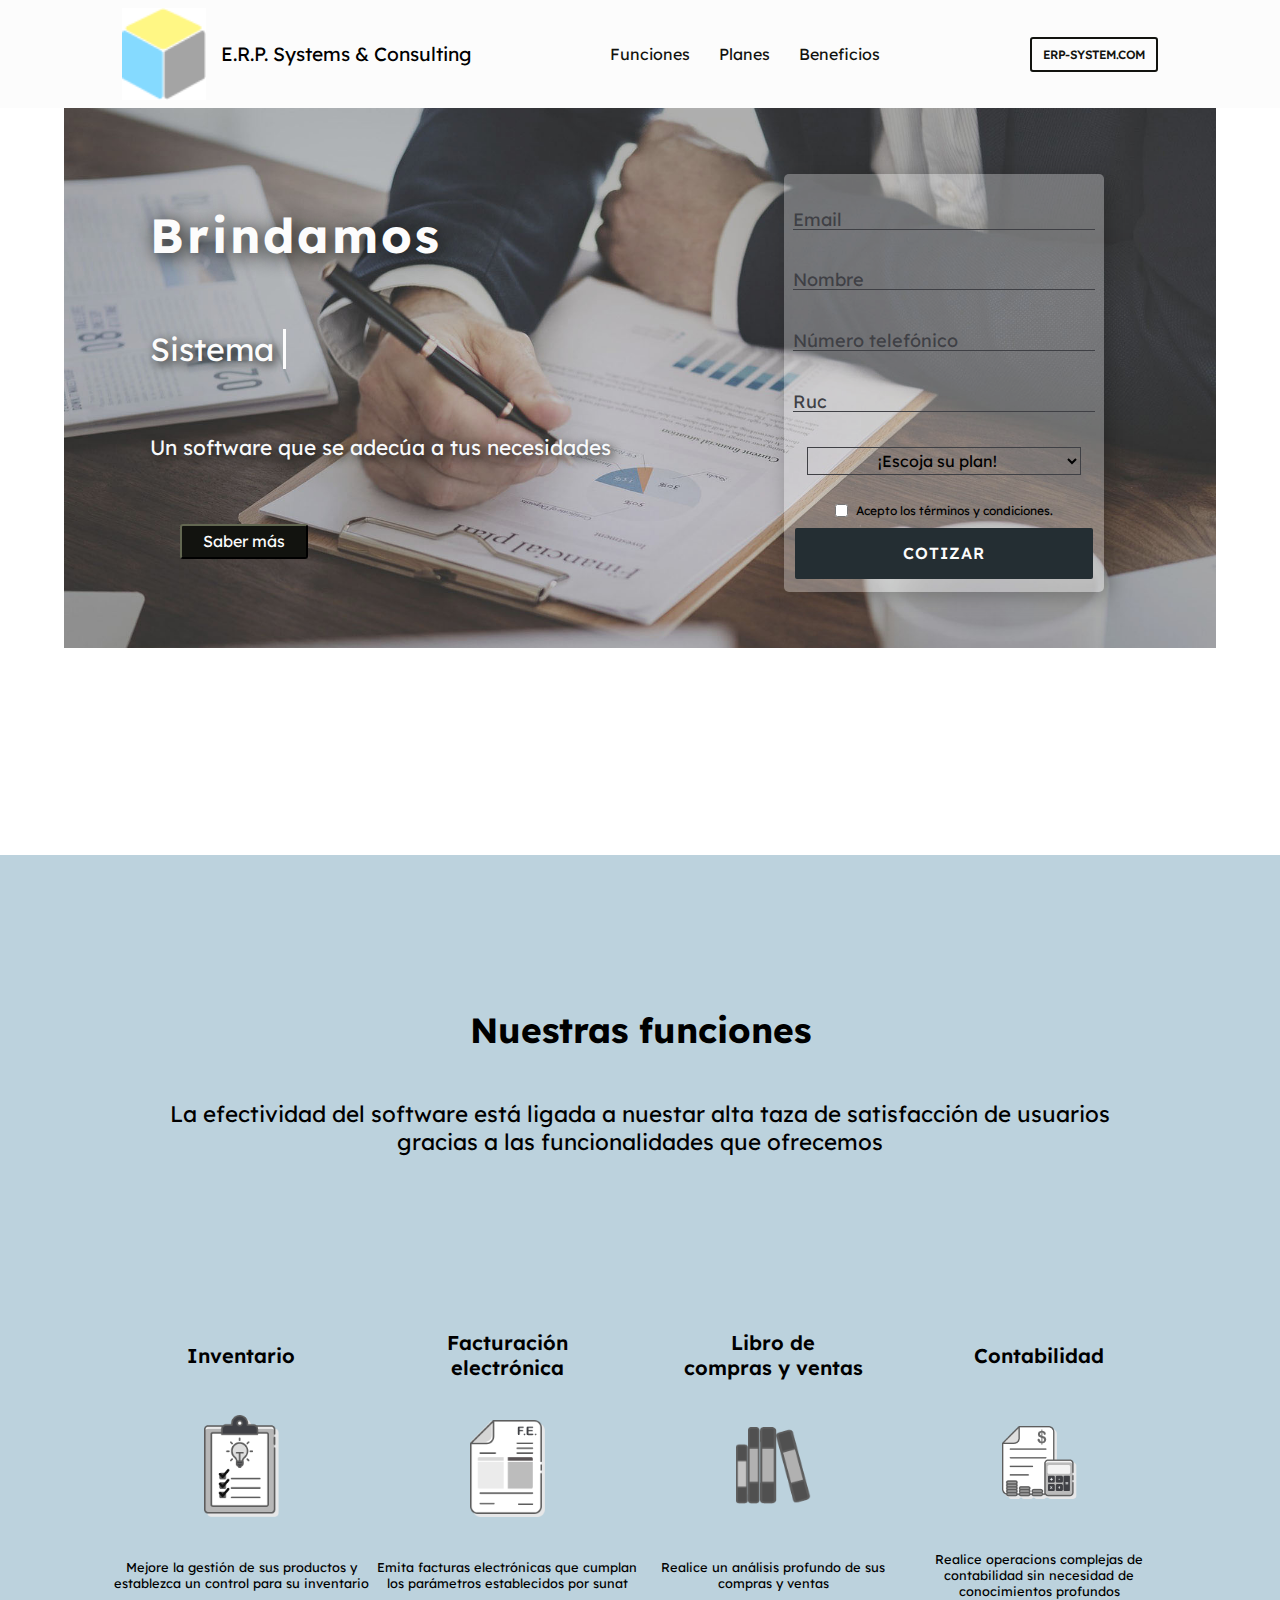
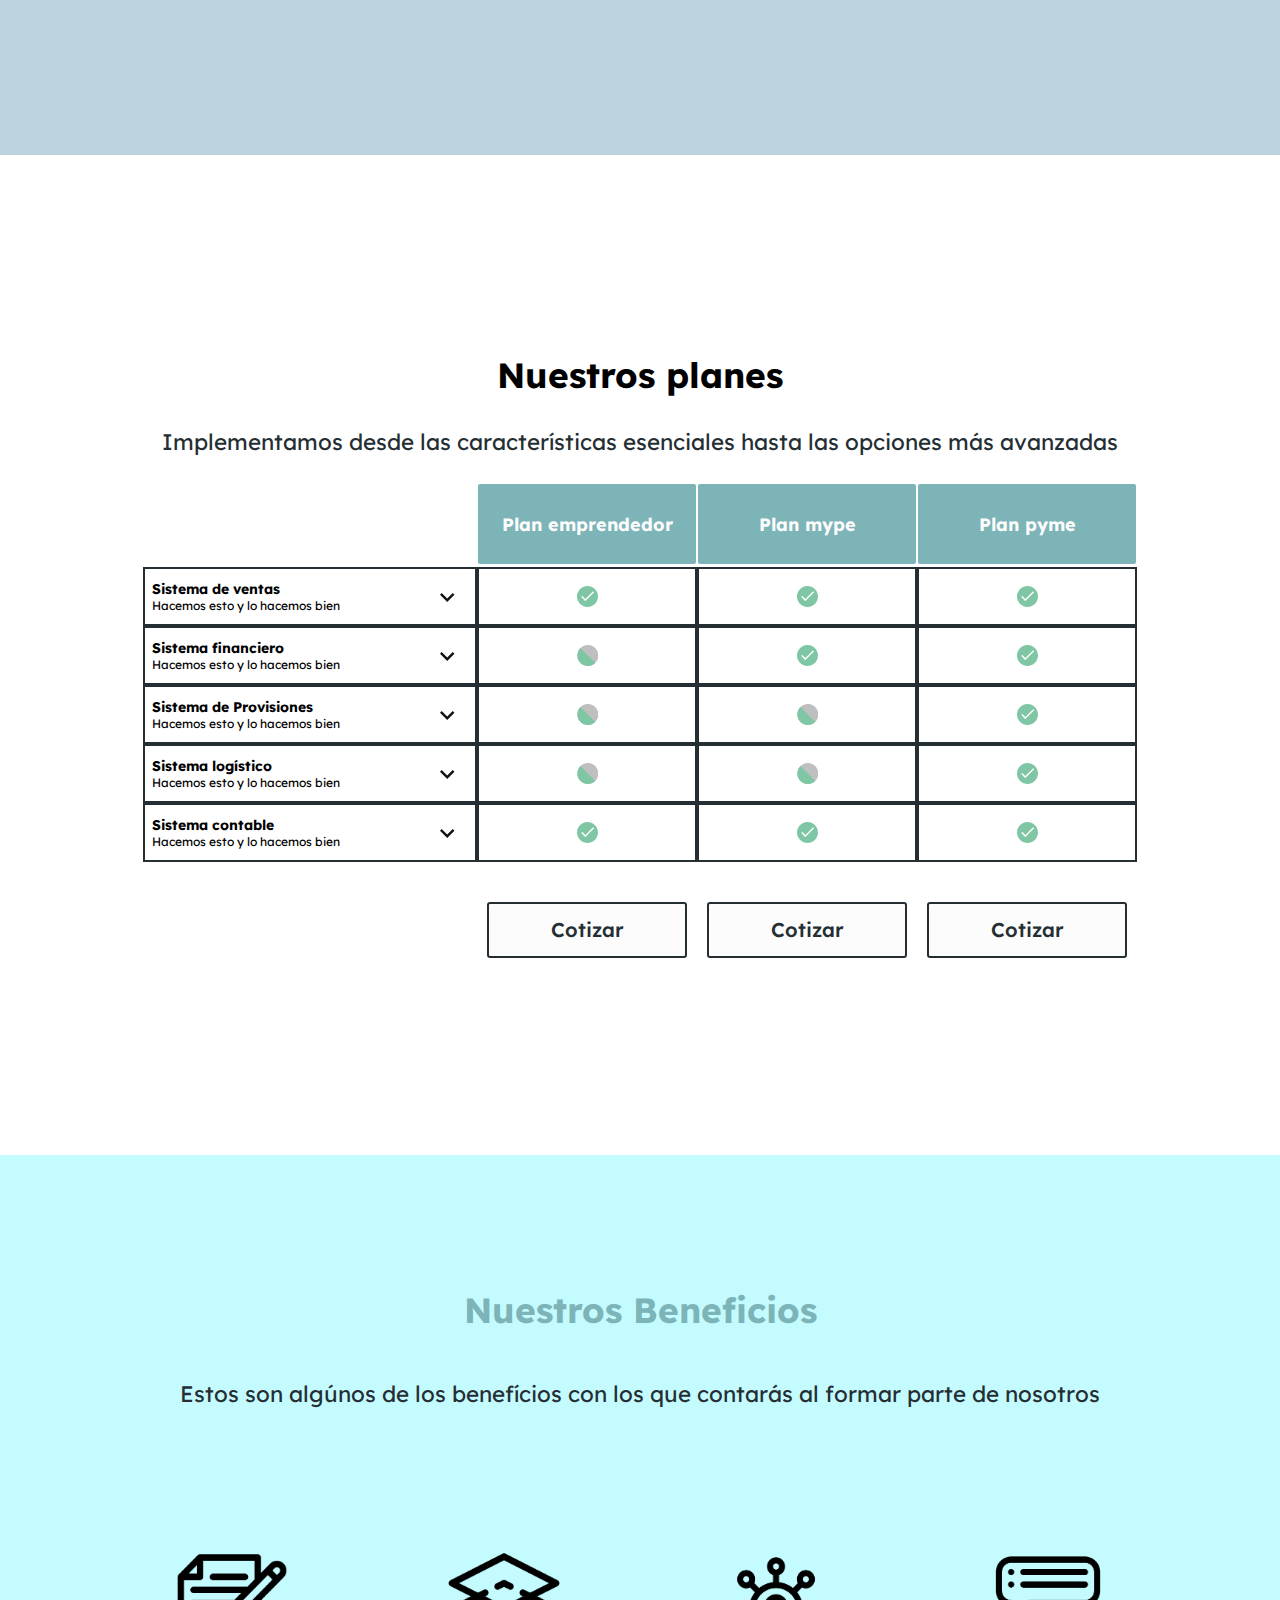
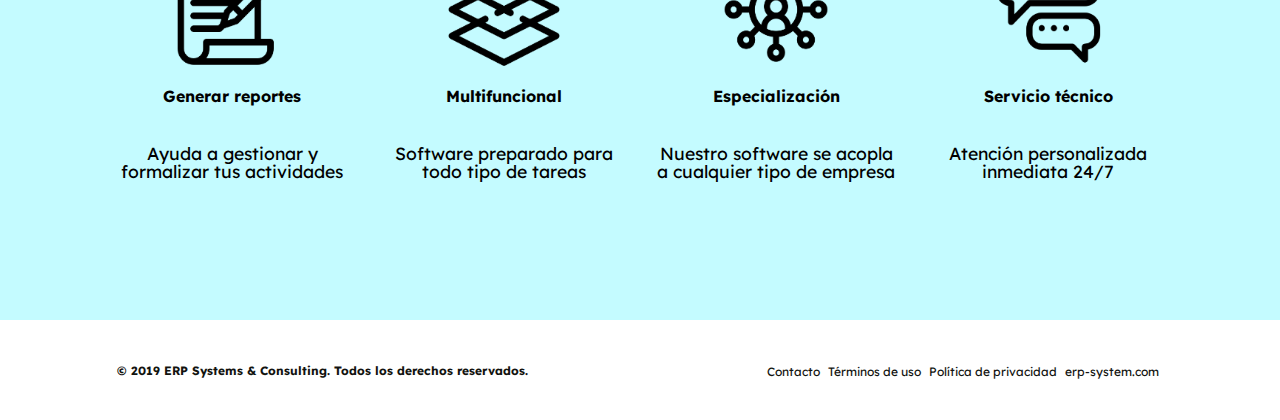
<file: index.html>
<!DOCTYPE html>
<html lang="en">

<head>
  <meta charset="UTF-8">
  <meta name="viewport" content="width=device-width, initial-scale=1.0">
  <meta http-equiv="X-UA-Compatible" content="ie=edge">
  <link rel="stylesheet" href="Css/style.css">
  <link rel="shortcut icon" href="./Images/faviconColor.png" type="image/x-icon">
  <link href="https://fonts.googleapis.com/css?family=Lexend+Deca&display=swap" rel="stylesheet">
  <title>ERP Systems & Consulting</title>
</head>

<body>
  <div class="container" id="container">
    <header class="header" id="header">
      <nav class="navContainer" id="navContainer">
        <div class="logo">
          <figure class="logoImageContainer">
            <img src="./Images/faviconColor.png" alt="Logo ERP Systems & Consulting" id="logoImage">
            <span>E.R.P. Systems & Consulting</span>
          </figure>
        </div>
        <div class="menuContainer">
          <ul class="menu">
            <li><a href="#function">Funciones</a></li>
            <li><a href="#plans">Planes</a></li>
            <li><a href="#benefits">Beneficios</a></li>
          </ul>
        </div>
        <div class="buttons">
          <!-- <button class="contact size colorBlack">
            <a class="linkFormat" href="">Contacto</a>
          </button> -->
          <button class="extern-link size colorWhite" id="removeButton">
            <a class="linkFormat" href="http://erp-solutionsperu.com">erp-system.com</a>
          </button>
        </div>
      </nav>
    </header>
    <div class="upModal" id="upModal">
      <div class="box">
        <a href="#container">
          <figure>
            <img src="./Images/dropDown.png" alt="">
          </figure>
        </a>
      </div>
    </div>
    <div id="anotherModal" class="anotherModal" style="display: none">
      <button>Cotiza</button>
    </div>
    <div class="anotherForm" id="anotherForm" style="display: none">
      <form action="send.php" method="POST" onsubmit="return validar()">
        <div class="formContainer">
          <input type="email" placeholder="Email" name="email" id="">
          <input type="text" placeholder="Nombre" name="nombre" id="">
          <input type="number" placeholder="N&uacute;mero telef&oacute;nico" name="numero" id="">
          <input type="number" placeholder="Ruc" name="ruc" id="">
          <select name="plan" id="plan">
            <option value="none" selected>¡Escoja su plan!</option>
            <option value="emprendedor">Plan emprendedor</option>
            <option value="mype">Plan mype</option>
            <option value="pyme">Plan pyme</option>
          </select>
        </div>
        <div class="checkbox">
          <input type="checkbox" name="" id="" required>Acepto los t&eacute;rminos y condiciones.
        </div>
        <button class="formButton size" type="submit" id="send">
          <a class="linkFormat" href="">Cotizar</a>
        </button>
      </form>
    </div>

    <!-- <div class="social" id="social">
      <div class="socialContainer">
        <figure class="socialImageContainer"><img src="" alt="" class="socialImage"></figure>
        <figure class="socialImageContainer"><img src="" alt="" class="socialImage"></figure>
        <figure class="socialImageContainer"><img src="" alt="" class="socialImage"></figure>
        <figure class="socialImageContainer"><img src="" alt="" class="socialImage"></figure>
      </div>
    </div> -->
    <section class="hero" id="hero">
      <div class="heroCover">
        <figure class="heroImageContainer">
          <img class="heroImage" src="./Images/heroFilter.jpg" alt="Imagen de fondo">
        </figure>
        <div class="heroContainer">
          <div class="heroDetails">
            <h1>Brindamos</h1>
            <div class="txt-type" data-wait="3000"
              data-words='["Sistema de facturaci&oacute;n electr&oacute;nica", "Sistema contable incorporado", "Balance de caja", "An&aacute;lisis financiero instantaneo", "Servicio t&eacute;cnico 24/7"]'>
            </div>
            <p>Un software que se adec&uacute;a a tus necesidades</p>
            <div class="heroButtonContainer">
              <button class="heroButton size colorBlack">
                <a class="linkFormat" href="#plans">Saber m&aacute;s</a>
              </button>
            </div>
          </div>
          <div class="form">
            <div class="background"></div>
            <form action="send.php" method="POST" onsubmit="return validar()">
              <div class="formContainer">
                <input type="email" placeholder="Email" name="email" id="">
                <input type="text" placeholder="Nombre" name="nombre" id="">
                <input type="number" placeholder="N&uacute;mero telef&oacute;nico" name="numero" id="">
                <input type="number" placeholder="Ruc" name="ruc" id="">
                <select name="plan" id="plan">
                  <option value="none" selected>¡Escoja su plan!</option>
                  <option value="emprendedor">Plan emprendedor</option>
                  <option value="mype">Plan mype</option>
                  <option value="pyme">Plan pyme</option>
                </select>
              </div>
              <div class="checkbox">
                <input type="checkbox" name="" id="" required>Acepto los t&eacute;rminos y condiciones.
              </div>
              <button class="formButton size" type="submit" id="send">
                <a class="linkFormat" href="">Cotizar</a>
              </button>
            </form>
          </div>
        </div>
      </div>
    </section>
    <section class="function" id="function">
      <div class="functionDescription">
        <h2>Nuestras funciones</h2>
        <p>La efectividad del software est&aacute; ligada a nuestar alta taza de satisfacci&oacute;n de usuarios gracias
          a
          las funcionalidades que ofrecemos</p>
      </div>
      <div class="functionContainer">
        <div class="functionItem">
          <h4>Inventario</h4>
          <figure class="itemImageContainer">
            <img class="imgInventario" src="./Images/inventario.png" alt="Imagen inventario">
          </figure>
          <p>Mejore la gesti&oacute;n de sus productos y establezca un control para su inventario</p>
          <!-- <button class="size colorBlack">
          <a class="linkFormat" href="#plans">Saber m&aacute;s</a>
        </button> -->
        </div>
        <!-- <div class="functionItem">
        <h4>Log&iacute;stica</h4>
        <figure class="itemImageContainer">
          <img class="imgLogistica" src="./Images/logistica.png" alt="Imagen log&iacute;stica">
        </figure>
        <p>Gestione sus proveedores, ordenes de compra o cotizaciones con nuestro sistema de log&iacute;stica</p>
        <button class="size colorWhite">
          <a class="linkFormat" href="">Saber m&aacute;s</a>
        </button>
      </div> -->
        <div class="functionItem">
          <h4>Facturaci&oacute;n<br>electr&oacute;nica</h4>
          <figure class="itemImageContainer">
            <img class="imgFactura" src="./Images/facturacion.png" alt="Imagen facturaci&oacute;n">
          </figure>
          <p>Emita facturas electr&oacute;nicas que cumplan los par&aacute;metros establecidos por sunat</p>
          <!-- <button class="size colorBlack">
          <a class="linkFormat" href="#plans">Saber m&aacute;s</a>
        </button> -->
        </div>
        <!-- <div class="functionItem">
        <h4>Cuadro comparativo</h4>
        <figure class="itemImageContainer">
          <img class="imgCuadro" src="./Images/cuadroComparativo.png" alt="Imagen cuadro comparativo">
        </figure>
        <p>Aseg&uacute;rese de elegir la mejor oferta comparando presupuestos</p>
        <button class="size colorWhite">
          <a class="linkFormat" href="">Saber m&aacute;s</a>
        </button>
      </div> -->
        <div class="functionItem">
          <h4>Libro de<br>compras y ventas</h4>
          <figure class="itemImageContainer">
            <img class="imgLibro" src="./Images/pngLibros.png" alt="Imagen de libros">
          </figure>
          <p>Realice un an&aacute;lisis profundo de sus compras y ventas</p>
          <!-- <button class="size colorBlack">
          <a class="linkFormat" href="#conToggle">Saber m&aacute;s</a>
        </button> -->
        </div>
        <div class="functionItem">
          <h4>Contabilidad</h4>
          <figure class="itemImageContainer">
            <img class="imgConta" src="./Images/contabilidad.png" alt="Imagen contabilidad">
          </figure>
          <p>Realice operacions complejas de contabilidad sin necesidad de conocimientos profundos</p>
          <!-- <button class="size colorBlack">
          <a class="linkFormat" href="#conToggle">Saber m&aacute;s</a>
        </button> -->
        </div>
      </div>
    </section>
    <section class="plans" id="plans">
      <div class="plansContainer">
        <div class="plansDescription">
          <h2>Nuestros planes</h2>
          <div class="plansDetails">
            <p>Implementamos desde las caracter&iacute;sticas esenciales hasta las opciones m&aacute;s avanzadas</p>
            <!-- <div class="leyend">
            <div class="options option1">
              <div class="icon">
                <img src="./Images/maso.png" alt="Leyenda">
              </div>
              <p>Algunas opciones no disponibles en el plan</p>
            </div>
            <div class="options option2">
              <div class="icon">
                <img src="./Images/todoBeun.png" alt="Leyenda">
              </div>
              <p>M&oacute;dulo completo implementado</p>
            </div>
            <div class="options option3">
              <div class="icon">
                <img src="./Images/manan.png" alt="Leyenda">
              </div>
              <p>M&oacute;dulo no implementado en el plan</p>
            </div>
          </div> -->
          </div>
        </div>
        <div class="plansChart">
          <div class="chartSection"></div>
          <div class="chartSection planEmprendedor">
            <div class="content">
              <h3 class="normalLetter">Plan emprendedor</h3>
            </div>
          </div>
          <div class="chartSection planMype">
            <div class="content">
              <h3 class="normalLetter">Plan mype</h3>
            </div>
          </div>
          <div class="chartSection planPyme">
            <div class="content">
              <h3 class="normalLetter">Plan pyme</h3>
            </div>
          </div>
          <div class="chartSection pushedSection">
            <button id="venButton" class="on">
              <div class="sectionDetails">
                <h3 class="middLetter">Sistema de ventas</h3>
                <p class="smallLetter">Hacemos esto y lo hacemos bien</p>
              </div>
              <figure class="dropDownContainer">
                <img class="dropDown" src="./Images/dropDown.png" alt="Menu desplegable">
              </figure>
            </button>
            <div id="venDisplay" class="venDisplay hidden">
              <div class="sistemaVenta whiteBg option">Cotizaciones</div>
              <div class="littleIcon whiteBg">
                <img class="planIcon" src="./Images/todoBeun.png" alt="Icono">
              </div>
              <div class="littleIcon whiteBg">
                <img class="planIcon" src="./Images/todoBeun.png" alt="Icono">
              </div>
              <div class="littleIcon whiteBg">
                <img class="planIcon" src="./Images/todoBeun.png" alt="Icono">
              </div>
              <div class="sistemaVenta whiteBg option">Pedidos</div>
              <div class="littleIcon whiteBg">
                <img class="planIcon" src="./Images/todoBeun.png" alt="Icono">
              </div>
              <div class="littleIcon whiteBg">
                <img class="planIcon" src="./Images/todoBeun.png" alt="Icono">
              </div>
              <div class="littleIcon whiteBg">
                <img class="planIcon" src="./Images/todoBeun.png" alt="Icono">
              </div>
              <div class="sistemaVenta whiteBg option">Facturaci&oacute;n electr&oacute;nica</div>
              <div class="littleIcon whiteBg">
                <img class="planIcon" src="./Images/todoBeun.png" alt="Icono">
              </div>
              <div class="littleIcon whiteBg">
                <img class="planIcon" src="./Images/todoBeun.png" alt="Icono">
              </div>
              <div class="littleIcon whiteBg">
                <img class="planIcon" src="./Images/todoBeun.png" alt="Icono">
              </div>
            </div>
          </div>
          <div class="chartSection check">
            <img class="planIcon" src="./Images/todoBeun.png" alt="Icono">
          </div>
          <div class="chartSection check">
            <img class="planIcon" src="./Images/todoBeun.png" alt="Icono">
          </div>
          <div class="chartSection check">
            <img class="planIcon" src="./Images/todoBeun.png" alt="Icono">
          </div>
          <div class="chartSection pushedSection" id="finToggle">
            <button id="finButton" class="on">
              <div class="sectionDetails">
                <h3 class="middLetter">Sistema financiero</h3>
                <p class="smallLetter">Hacemos esto y lo hacemos bien</p>
              </div>
              <figure class="dropDownContainer">
                <img class="dropDown" src="./Images/dropDown.png" alt="Menu desplegable">
              </figure>
            </button>
            <div id="finDisplay" class="finDisplay hidden">
              <div class="sistemaFinanciero whiteBg option">Caja y bancos</div>
              <div class="littleIcon whiteBg">
                <img src="./Images/todoBeun.png" alt="" class="planIco">
              </div>
              <div class="littleIcon whiteBg">
                <img src="./Images/todoBeun.png" alt="" class="planIco">
              </div>
              <div class="littleIcon whiteBg">
                <img src="./Images/todoBeun.png" alt="" class="planIco">
              </div>
              <div class="sistemaFinanciero whiteBg option">Cheque voucher's</div>
              <div class="littleIcon whiteBg">
                <img src="./Images/todoBeun.png" alt="" class="planIco">
              </div>
              <div class="littleIcon whiteBg">
                <img src="./Images/todoBeun.png" alt="" class="planIco">
              </div>
              <div class="littleIcon whiteBg">
                <img src="./Images/todoBeun.png" alt="" class="planIco">
              </div>
              <div class="sistemaFinanciero whiteBg option">Fondos fijos (rendiciones)</div>
              <div class="littleIcon whiteBg">
                <img src="./Images/manan.png" alt="" class="planIco">
              </div>
              <div class="littleIcon whiteBg">
                <img src="./Images/manan.png" alt="" class="planIco">
              </div>
              <div class="littleIcon whiteBg">
                <img src="./Images/todoBeun.png" alt="" class="planIco">
              </div>
            </div>
          </div>
          <div class="chartSection check" id="finToggle">
            <img class="planIcon" src="./Images/maso.png" alt="Icono">
          </div>
          <div class="chartSection check" id="finToggle">
            <img class="planIcon" src="./Images/todoBeun.png" alt="Icono">
          </div>
          <div class="chartSection check" id="finToggle">
            <img class="planIcon" src="./Images/todoBeun.png" alt="Icono">
          </div>
          <div class="chartSection pushedSection" id="proToggle">
            <button id="proButton" class="on">
              <div class="sectionDetails">
                <h3 class="middLetter">Sistema de Provisiones</h3>
                <p class="smallLetter">Hacemos esto y lo hacemos bien</p>
              </div>
              <figure class="dropDownContainer">
                <img class="dropDown" src="./Images/dropDown.png" alt="Menu desplegable">
              </figure>
            </button>
            <div id="proDisplay" class="proDisplay hidden">
              <div class="sistemaProvision whiteBg option">Cuentas por pagar</div>
              <div class="littleIcon whiteBg"><img src="./Images/todoBeun.png" alt="" class="planIcon"></div>
              <div class="littleIcon whiteBg"><img src="./Images/todoBeun.png" alt="" class="planIcon"></div>
              <div class="littleIcon whiteBg"><img src="./Images/todoBeun.png" alt="" class="planIcon"></div>
              <div class="sistemaProvision whiteBg option">Cuentas por cobrar</div>
              <div class="littleIcon whiteBg"><img src="./Images/todoBeun.png" alt="" class="planIcon"></div>
              <div class="littleIcon whiteBg"><img src="./Images/todoBeun.png" alt="" class="planIcon"></div>
              <div class="littleIcon whiteBg"><img src="./Images/todoBeun.png" alt="" class="planIcon"></div>
              <div class="sistemaProvision whiteBg option">Gesti&oacute;n de letras</div>
              <div class="littleIcon whiteBg"><img src="./Images/manan.png" alt="" class="planIcon"></div>
              <div class="littleIcon whiteBg"><img src="./Images/manan.png" alt="" class="planIcon"></div>
              <div class="littleIcon whiteBg"><img src="./Images/todoBeun.png" alt="" class="planIcon"></div>
            </div>
          </div>
          <div class="chartSection check">
            <img class="planIcon" id="proToggle" src="./Images/maso.png" alt="Icono">
          </div>
          <div class="chartSection check">
            <img class="planIcon" id="proToggle" src="./Images/maso.png" alt="Icono">
          </div>
          <div class="chartSection check">
            <img class="planIcon" id="proToggle" src="./Images/todoBeun.png" alt="Icono">
          </div>
          <div class="chartSection pushedSection" id="logToggle">
            <button id="logButton" class="on">
              <div class="sectionDetails">
                <h3 class="middLetter">Sistema log&iacute;stico</h3>
                <p class="smallLetter">Hacemos esto y lo hacemos bien</p>
              </div>
              <figure class="dropDownContainer">
                <img class="dropDown" src="./Images/dropDown.png" alt="Menu desplegable">
              </figure>
            </button>
            <!-- FIX THIS -->
            <div id="logDisplay" class="logDisplay hidden">
              <div class="sistemaLogistico whiteBg option">Requerimiento</div>
              <div class="littleIcon whiteBg"><img src="./Images/todoBeun.png" alt="" class="planIcon"></div>
              <div class="littleIcon whiteBg"><img src="./Images/todoBeun.png" alt="" class="planIcon"></div>
              <div class="littleIcon whiteBg"><img src="./Images/todoBeun.png" alt="" class="planIcon"></div>
              <div class="sistemaLogistico whiteBg option">Cuadro comparativo</div>
              <div class="littleIcon whiteBg"><img src="./Images/todoBeun.png" alt="" class="planIcon"></div>
              <div class="littleIcon whiteBg"><img src="./Images/todoBeun.png" alt="" class="planIcon"></div>
              <div class="littleIcon whiteBg"><img src="./Images/todoBeun.png" alt="" class="planIcon"></div>
              <div class="sistemaLogistico whiteBg option">Log&iacute;stica</div>
              <div class="littleIcon whiteBg"><img src="./Images/manan.png" alt="" class="planIcon"></div>
              <div class="littleIcon whiteBg"><img src="./Images/manan.png" alt="" class="planIcon"></div>
              <div class="littleIcon whiteBg"><img src="./Images/todoBeun.png" alt="" class="planIcon"></div>
              <div class="sistemaLogistico whiteBg option">Importaciones</div>
              <div class="littleIcon whiteBg"><img src="./Images/manan.png" alt="" class="planIcon"></div>
              <div class="littleIcon whiteBg"><img src="./Images/manan.png" alt="" class="planIcon"></div>
              <div class="littleIcon whiteBg"><img src="./Images/todoBeun.png" alt="" class="planIcon"></div>
            </div>
          </div>
          <div class="chartSection check">
            <img class="planIcon" id="logToggle" src="./Images/maso.png" alt="Icono">
          </div>
          <div class="chartSection check">
            <img class="planIcon" id="logToggle" src="./Images/maso.png" alt="Icono">
          </div>
          <div class="chartSection check">
            <img class="planIcon" id="logToggle" src="./Images/todoBeun.png" alt="Icono">
          </div>
          <div class="chartSection pushedSection" id="conToggle">
            <button id="conButton" class="on">
              <div class="sectionDetails">
                <h3 class="middLetter">Sistema contable</h3>
                <p class="smallLetter">Hacemos esto y lo hacemos bien</p>
              </div>
              <figure class="dropDownContainer">
                <img class="dropDown" src="./Images/dropDown.png" alt="Menu desplegable">
              </figure>
            </button>
            <div id="conDisplay" class="conDisplay hidden">
              <div class="sistemaContable whiteBg option">Contabilidad</div>
              <div class="littleIcon whiteBg"><img src="./Images/todoBeun.png" alt="" class="planIcon"></div>
              <div class="littleIcon whiteBg"><img src="./Images/todoBeun.png" alt="" class="planIcon"></div>
              <div class="littleIcon whiteBg"><img src="./Images/todoBeun.png" alt="" class="planIcon"></div>
              <div class="sistemaContable whiteBg option">Estado financiero</div>
              <div class="littleIcon whiteBg"><img src="./Images/todoBeun.png" alt="" class="planIcon"></div>
              <div class="littleIcon whiteBg"><img src="./Images/todoBeun.png" alt="" class="planIcon"></div>
              <div class="littleIcon whiteBg"><img src="./Images/todoBeun.png" alt="" class="planIcon"></div>
            </div>
            <!-- I dont know what is this -->
            <!-- <div id="variableDisplay" class="variableDisplay hidden">
          </div> -->
          </div>
          <div class="chartSection check">
            <img class="planIcon" id="conToggle" src="./Images/todoBeun.png" alt="Icono">
          </div>
          <div class="chartSection check">
            <img class="planIcon" id="conToggle" src="./Images/todoBeun.png" alt="Icono">
          </div>
          <div class="chartSection check">
            <img class="planIcon" id="conToggle" src="./Images/todoBeun.png" alt="Icono">
          </div>
          <div class="chartSection"></div>
          <div class="chartButton">
            <button class="wrande colorBlue butDown" id="empButton">
              <a class="linkFormat" href="#header">Cotizar</a>
            </button>
          </div>
          <div class="chartButton">
            <button class="wrande colorBlue butDown" id="mypButton">
              <a class="linkFormat" href="#header">Cotizar</a>
            </button>
          </div>
          <div class="chartButton">
            <button class="wrande colorBlue butDown" id="pymButton">
              <a class="linkFormat" href="#header">Cotizar</a>
            </button>
          </div>
        </div>
      </div>
    </section>
    <section class="benefits" id="benefits">
      <div class="benefitsTitle functionDescription">
        <h2>Nuestros Beneficios</h2>
        <p>Estos son alg&uacute;nos de los benef&iacute;cios con los que contar&aacute;s al formar parte de
          nosotros</p>
      </div>
      <div class="benefitsContainer">
        <div class="benefitItem">
          <img src="./Images/reporte.png" alt="Imagen de reportes">
          <div class="benefitsDetails">
            <h4>Generar reportes</h4>
            <p>Ayuda a gestionar y formalizar tus actividades</p>
          </div>
        </div>
        <div class="benefitItem">
          <img src="./Images/multifuncionalidad.png" alt="Imagen de multifuncionalidad">
          <div class="benefitsDetails">
            <h4>Multifuncional</h4>
            <p>Software preparado para todo tipo de tareas</p>
          </div>
        </div>
        <div class="benefitItem">
          <img src="./Images/especializacion.png" alt="Imagen de especializacion">
          <div class="benefitsDetails">
            <h4>Especializaci&oacute;n</h4>
            <p>Nuestro software se acopla a cualquier tipo de empresa</p>
          </div>
        </div>
        <div class="benefitItem">
          <img src="./Images/servicioTecnico.png" alt="Imagen de servicio t&eacute;cnico">
          <div class="benefitsDetails">
            <h4>Servicio t&eacute;cnico</h4>
            <p>Atenci&oacute;n personalizada inmediata 24/7</p>
          </div>
        </div>
      </div>
    </section>
    <!-- <section class="users">
    <h2>Utilizado por</h2>
    <div class="brand">
      <div class="logoUsuario"><a href=""><img src="" alt=""></a></div>
      <div class="logoUsuario"><a href=""><img src="" alt=""></a></div>
      <div class="logoUsuario"><a href=""><img src="" alt=""></a></div>
      <div class="logoUsuario"><a href=""><img src="" alt=""></a></div>
    </div>
  </section> -->

    <!-- EN CONSTRUCCION -->
    <section class="info" id="info">

    </section>
    <footer id="footer">
      <div class="copyright">
        <h4>© 2019 ERP Systems & Consulting. Todos los derechos reservados.</h4>
      </div>
      <div class="links">
        <ul>
          <li>
            <a href="">Contacto</a>
          </li>
          <li>
            <a href="">T&eacute;rminos de uso</a>
          </li>
          <li>
            <a href="">Pol&iacute;tica de privacidad</a>
          </li>
          <li>
            <a href="http://erp-solutionsperu.com">erp-system.com</a>
          </li>
        </ul>
      </div>
    </footer>
  </div>
  <script src="./Js/index.js"></script>
  <script src="./Js/writing.js"></script>
  <script>
    const hero = document.getElementById('hero');
    var removeButton = document.querySelector('.buttons');
    var image = document.getElementById('logoImage');
    const navBar = document.getElementById('navContainer');
    const bottomNav = hero.offsetTop;
    console.log(bottomNav);
    function fixNav() {
      if (window.scrollY >= (bottomNav + 100)) {
        navBar.style.height = "5vh";
        removeButton.style.display = "none";
        image.style.height = "80%";
        // document.body.classList.add('fixed-nav');
      } else {
        removeButton.style.display = "";
        navBar.style.height = ""
        image.style.height = "";
        // image.src = "./Images/logoColor.png"
        // document.body.classList.remove('fixed-nav');
      }
    }
    const upModal = document.getElementById('upModal');
    const func = document.getElementById('function');
    var funcion = func.offsetTop - 150;
    function showGoUpButton() {
      if (window.scrollY >= funcion) {
        console.log(0)
        upModal.style.visibility = "visible";
        upModal.style.opacity = 1;
        upModal.style.position = "fixed";
      } else {
        upModal.style.visibility = "hidden";
        upModal.style.opacity = 0;
        upModal.style.position = "none";
      }
    }
    window.addEventListener('scroll', fixNav)
    window.addEventListener('scroll', showGoUpButton)

    // --------------------------------------------
    // var pushedSection = document.getElementsByClassName("pushedSection");
    // var pushDown = document.getElementsByClassName("pushDown");
    // var i;
    // for (i = 0; i < pushedSection.length; i++) {
    //   pushDown[i].addEventListener("click", () => {
    //     var venDisplay = document.getElementById("venDisplay");
    //     var finToggle = document.querySelectorAll("#finToggle");
    //     if (venDisplay.style.display === "grid") {
    //       for (let i = 0; i < finToggle.length; i++) {
    //         finToggle[i].style.marginTop = 0;
    //       }
    //       venDisplay.style.display = "none";
    //     } else {
    //       for (let i = 0; i < finToggle.length; i++) {
    //         finToggle[i].style.marginTop = "156px";
    //       }
    //       venDisplay.style.display = "grid";
    //     }
    //   });
    // }

    var venButton = document.getElementById("venButton");
    venButton.addEventListener("click", () => {
      var venDisplay = document.getElementById("venDisplay");
      var finToggle = document.querySelectorAll("#finToggle");
      if (venDisplay.style.display === "grid") {
        for (let i = 0; i < finToggle.length; i++) {
          finToggle[i].style.marginTop = 0;
        }
        venDisplay.style.display = "none";
      } else {
        for (let i = 0; i < finToggle.length; i++) {
          finToggle[i].style.marginTop = "156px";
        }
        venDisplay.style.display = "grid";
      }
    })
    var finButton = document.getElementById("finButton");
    finButton.addEventListener("click", () => {
      var finDisplay = document.getElementById("finDisplay");
      var proToggle = document.querySelectorAll("#proToggle");
      if (finDisplay.style.display === "grid") {
        finDisplay.style.display = "none";
        for (let i = 0; i < proToggle.length; i++) {
          proToggle[i].style.marginTop = 0;
        }
      } else {
        for (let i = 0; i < proToggle.length; i++) {
          proToggle[i].style.marginTop = "156px";
        }
        finDisplay.style.display = "grid"
      }
    })
    var proButton = document.getElementById("proButton");
    proButton.addEventListener("click", () => {
      var proDisplay = document.getElementById("proDisplay");
      var logToggle = document.querySelectorAll("#logToggle");
      if (proDisplay.style.display === "grid") {
        proDisplay.style.display = "none";
        for (let i = 0; i < logToggle.length; i++) {
          logToggle[i].style.marginTop = 0;
        }
      } else {
        for (let i = 0; i < logToggle.length; i++) {
          logToggle[i].style.marginTop = "156px";
        }
        proDisplay.style.display = "grid"
      }
    })
    var logButton = document.getElementById("logButton");
    logButton.addEventListener("click", () => {
      var logDisplay = document.getElementById("logDisplay");
      var conToggle = document.querySelectorAll("#conToggle");
      if (logDisplay.style.display === "grid") {
        logDisplay.style.display = "none";
        for (let i = 0; i < conToggle.length; i++) {
          conToggle[i].style.marginTop = 0;
        }
      } else {
        for (let i = 0; i < conToggle.length; i++) {
          conToggle[i].style.marginTop = "205px";
        }
        logDisplay.style.display = "grid"
      }
    })
    var conButton = document.getElementById("conButton");
    conButton.addEventListener("click", () => {
      var conDisplay = document.getElementById("conDisplay");
      var empButton = document.querySelectorAll(".butDown");
      if (conDisplay.style.display === "grid") {
        conDisplay.style.display = "none";
        for (let i = 0; i < empButton.length; i++) {
          console.log(empButton)
          empButton[i].style.marginTop = 0;
        }
      } else {
        for (let i = 0; i < empButton.length; i++) {
          empButton[i].style.marginTop = "100px";
        }
        conDisplay.style.display = "grid"
      }
    })
    const empButton = document.getElementById("empButton");
    const mypButton = document.getElementById("mypButton");
    const pymButton = document.getElementById("pymButton");
    const select = document.getElementById("plan");
    empButton.addEventListener("click", () => {
      select.value = 'emprendedor'
    })
    mypButton.addEventListener("click", () => {
      select.value = 'mype'
    })
    pymButton.addEventListener("click", () => {
      select.value = 'pyme'
    })
  </script>
</body>

</html>
</file>
<file: Css/style.css>
* {
  outline: none;
  margin: 0;
  padding: 0;
  box-sizing: border-box;
  font-size: 16px;
  font-family: 'Lexend Deca', sans-serif;
  list-style: none;
  text-decoration: none;
  text-align: center;
}

h2 {
  font-size: 2.2rem;
}

:root {
  --color-black: #12130f;
  --color-gray: #3f4045;
  --color-blue: #242E33;
  --color-green: #7cb4b8;
  --color-softblue: rgba(149, 184, 201, 0.16);
  --color-skyblue: #C4FBFF;
  --color-white: #fcfcfc;
  --color-white-dark: #f7f9fb;
}

html {
  scroll-behavior: smooth;
}

.container {
  position: relative;
  height: 100vh;
  width: 100%;
}

/* ----------HEADER START------------- */

/* .header {
  height: 100vh;
} */

.navContainerFake {
  display: none;
}

.navContainer {
  background-color: var(--color-white);
  position: fixed;
  display: flex;
  width: 100%;
  height: 12vh;
  padding: 0 60px;
  justify-content: space-around;
  align-items: center;
  z-index: 30;
  transition: all 120ms ease-in-out;
}

.logo {
  transition: none;
  border: 10px solir red;
  height: 95%;
}

.fixed-nav .navContainerFake {
  top: 0;
  display: flex;
  justify-content: space-around;
  align-items: center;
  position: fixed;
  padding: 0 100px;
  height: 7vh;
  width: 100%;
  background-color: var(--color-white)
}

.navContainerFake .menuContainer {
  width: 50%;
  display: inherit;
  justify-content: flex-end;
}

.menu {
  display: flex;
  width: 300px;
  justify-content: space-around;
  align-items: center;
}

.menu li {
  position: relative;
  width: auto;
  transition: all 200ms ease;
  /* border-bottom: solid 2px var(--color-black); */
}

.menu li::after {
  position: absolute;
  content: "";
  width: 0%;
  /* padding-top: 20px; */
  height: 1px;
  bottom: 0px;
  left: 50%;
  border-radius: 10px;
  background-color: black;
  transition: all 200ms ease-in-out;
}

.menu li:hover {
  transform: translateY(2px)
}

.menu li:hover::after {
  width: 100%;
  /* left: 0%; */
}

.menuContainer a {
  color: var(--color-black);
  font-size: 16px;
}

.navContainerFake .buttons {
  display: flex;
  justify-content: center;
  /* border: 1px solid red; */
  width: 285;
}

.buttons {
  display: flex;
  justify-content: space-between;
  /* border: 1px solid red; */
  width: auto;
  transition: all 50ms ease-in-out;
}

.buttons a {
  font-size: 12px;
}

/* Global style for buttons */

.size {
  width: 10vw;
  height: 35px;
}

.animation {
  transition: color .5s
}

.wrande {
  width: 200px;
  height: 56px;
}

.linkFormat {
  display: flex;
  align-items: center;
  justify-content: center;
  width: 100%;
  height: 100%;
}

/* link:hover {
  cursor: pointer;
} */

.buttons .contact {
  background-color: var(--color-black);
  border: 2px solid var(--color-black);
  display: flex;
  width: 10vw;
  height: 35px;
}

.buttons .extern-link {
  margin-left: 10px;
  background-color: var(--color-white);
  border: 2px solid var(--color-black);
}

.buttons .contact a {
  color: var(--color-white);
  font-weight: 550;
  letter-spacing: 1px;
  text-transform: uppercase;
  /* border: 1px solid red; */
  min-height: 30px;
  /* height: -webkit-fill-available; */
}

.buttons .extern-link a {
  color: var(--color-black);
  letter-spacing: -0.5px;
  font-weight: 550;
  text-transform: uppercase;
  /* Whatch out */
}

/* ----------HEADER END------------- */

/* ------SCROLL-TO-TOP START-------- */

.upModal {
  /* background-color: #242e33a6; */
  /* display: fixed; */
  position: fixed;
  transition: all 150ms ease;
  /* display: flex;
  justify-content: flex-end;
  align-items: flex-end; */
  right: 0;
  bottom: 0;
  text-align: right;
  width: 120px;
  height: 120px;
  opacity: 0;
  z-index: 20;
  /* background-color: white; */
}

.box figure:hover {
  /* background-color: green; */
  box-shadow: 0px 0px 2px #12130f;
}

.box {
  position: fixed;
  position: absolute;
  /* border: 1px solid red; */
  padding: 20px;
  /* z-index: 60; */
  width: 80px;
  height: 80px;
  right: 0;
  bottom: 0;
}

.box figure {
  transition: all 300ms ease;
  cursor: pointer;
  box-shadow: 0px -7px 10px #12130f;
  transform: rotate(180deg);
  transition: all 30px ease;
  background-color: rgba(36, 46, 51, 0.248);
  display: flex;
  justify-content: center;
  align-items: center;
  border-radius: 10px;
  /* border: 1px solid red; */
  width: 100%;
  height: 100%;
  z-index: 20;
}

/* -------SCROLL-TO-TOP END--------- */

/* -------ANOTHERMODAL START---------*/

.anotherModal {
  border: 1px solid red;
  position: fixed;
  transition: all 150ms ease;
  right: -90px;
  padding: 5px 0px 5px 5px;
  bottom: 20px;
  width: 140px;
  height: 75px;
  opacity: 1;
  z-index: 300;
}

.anotherModal button {
  letter-spacing: 5px;
  display: flex;
  width: 100%;
  height: 100%;
  background-color: var(--color-blue);
  border: none;
  padding-right: 8px;
  border-radius: 50px 0 0 50px;
  justify-content: flex-end;
  color: var(--color-white)
}

.anotherModal:hover {
  right: 0;
}

/* --------ANOTHERMODAL END--------- */

/* ----------HERO START------------- */

.hero {
  padding-top: 12vh;
  display: flex;
  justify-content: center;
  min-height: 590px;
  height: 95vh;
}

.heroCover {
  position: relative;
  width: 100%;
  height: 550px;
}

.heroImageContainer {
  display: block;
  height: 540px;
  overflow: hidden;
  object-fit: cover;
}

.heroImage {
  height: auto;
  max-width: 90%
}

/* .heroImage {
  width: 100%;
  height: 100%;
  object-fit: cover;
} */

.heroContainer {
  position: absolute;
  left: 150px;
  right: 150px;
  top: 0;
  bottom: 0;
  margin: auto;
  height: 100%;
  display: flex;
  justify-content: space-between;
  align-items: center;
}

.heroDetails {
  width: 620px;
  height: 420px;
  display: inherit;
  flex-direction: column;
  align-items: flex-start;
  justify-content: space-around;
}

.heroDetails h1 {
  color: var(--color-white);
  text-align: left;
  letter-spacing: 3px;
  font-size: 3rem;
  text-shadow: 3px 3px 20px var(--color-black);
}

.heroDetails span {
  font-size: 2rem;
  color: var(--color-white);
  text-shadow: 3px 3px 10px var(--color-black);
}

.heroDetails p {
  color: var(--color-white-dark);
  font-size: 1.3rem;
  text-shadow: 3px 3px 10px var(--color-black);
}

.heroButtonContainer {
  position: relative;
  width: 100%;
  height: 37px;
  align-self: center;
}

.heroButton {
  position: absolute;
  background-color: var(--color-black);
  border-color: var(--color-black);
  color: var(--color-white);
  left: 30px;
}

.heroButton a {
  color: var(--color-white);
}

.form {
  position: relative;
  display: inherit;
  flex-direction: column;
  justify-content: space-around;
  align-items: center;
  /* padding: 27px 16px; */
  width: 380px;
  height: 95%;
}

.background {
  position: absolute;
  z-index: 0;
  top: 0;
  bottom: 0;
  right: 0;
  left: 0;
  margin: auto;
  border-radius: 5px;
  background-color: var(--color-white);
  opacity: 0.3;
  width: 25vw;
  height: 80%;
  box-shadow: 5px 5px 20px var(--color-black);
}

form {
  display: flex;
  flex-direction: column;
  align-items: center;
  justify-content: space-between;
  /* justify-content: center; */
  z-index: 20;
  width: 100%;
  height: 75%;
}

.formContainer {
  display: inherit;
  flex-direction: column;
  align-items: center;
  justify-content: space-around;
  /* border: 1px solid red; */
  width: 90%;
  height: 90%;
  z-index: 1;
}

.formContainer input {
  z-index: 1;
  width: 271px;
  text-align: left;
  background-color: transparent;
  font-size: 18px;
  padding-top: 5px;
  height: 25px;
  outline: none;
  border-top: none;
  border-left: none;
  border-right: none;
  border-bottom: 1px solid var(--color-gray);
}

.formContainer select {
  width: 80%;
}

.formContainer select option {
  background: rgba(0, 0, 0, 0.27);
}

#plan {
  background: transparent;
  border: 1px solid var(--color-gray);
  /* color: var(--color-gray); */
  width: 274px;
  height: 28px;
}

::placeholder {
  color: var(--color-gray)
}

.checkbox {
  z-index: 1;
  display: inherit;
  align-items: center;
  font-size: 12px;
  padding: 10px;
}

.checkbox input {
  margin-right: 8px;
}

.formButton {
  z-index: 1;
  width: 80%;
  height: 15%;
  border-radius: 2px;
  border: none;
  background-color: var(--color-blue);
  font-size: 18px;
  font-weight: 550;
  letter-spacing: 1px;
  text-transform: uppercase;
  color: var(--color-white);
}

.formButton a {
  color: var(--color-white)
}

/* -----------HERO END-------------- */

/* -----------FUNCTION START-------- */

.function {
  display: flex;
  height: 100vh;
  min-height: 550px;
  flex-direction: column;
  justify-content: space-evenly;
  align-items: center;
  background-color: rgba(149, 184, 201, 0.63);
}

.functionDescription {
  display: flex;
  flex-direction: column;
  justify-content: space-evenly;
  align-items: center;
}

.functionDescription h2 {
  font-size: 2.2rem;
  margin: 28px;
}

.functionDescription p {
  margin: 20px 0;
  font-size: 1.4rem;
  padding: 0 150px;
}

.functionContainer {
  /* Use another display method if necessary */
  display: flex;
  /* border: 1px solid red; */
  justify-content: space-evenly;
  flex-wrap: nowrap;
}

.functionItem {
  /* border: 1px solid green; */
  display: inherit;
  justify-content: space-between;
  margin: 10px 5px;
  padding: 15px 10px;
  align-items: center;
  width: 20vw;
  height: 310px;
  flex-direction: column;
}

.functionItem h4 {
  /* border: 1px solid blue; */
  display: flex;
  justify-content: center;
  align-items: center;
  width: 180px;
  height: 60px;
  font-size: 20px;
  font-weight: 600;
}

.functionItem p {
  display: flex;
  justify-content: center;
  align-items: center;
  width: 260px;
  height: 60px;
  /* border: 1px solid black; */
  font-size: 0.8rem;
}

.itemImageContainer {
  /* border: 1px solid red; */
  display: inline-block;
  text-align: center;
  width: 100px;
  height: 100px;
}

.imgLogistica, .imgLibro, .imgFactura, .imgCuadro, .imgConta, .imgInventario {
  width: 75px;
}

.imgLogistica {
  padding-top: 16px;
}

.imgLibro {
  padding-top: 12px;
}

.imgFactura {
  padding-top: 5px;
}

.imgCuadro {
  padding-top: 8px;
}

.imgConta {
  padding-top: 11px;
}

.functionItem button {
  background-color: var(--color-black);
  border: 2px solid var(--color-black);
}

.functionItem button a {
  display: flex;
  align-items: center;
  justify-content: center;
  width: 100%;
  height: 100%;
  font-size: 16px;
  color: var(--color-white);
  letter-spacing: -0.5px;
  font-weight: 550;
  /* text-transform: uppercase; */
}

.formContainer input {
  width: 90%;
}

/* -----------FUNCTION END---------- */

/* -----------PLANS START----------- */

.plans {
  display: flex;
  margin: 50px 0;
  height: auto;
  min-height: 100vh;
  align-items: center;
  justify-content: center;
}

.plansContainer {
  display: inherit;
  flex-direction: column;
  align-items: center;
}

/* .plansDescription h1 {
  font-size: 60px;
} */

.plansDescription p:nth-child(1) {
  font-size: 1.4rem;
  text-align: left;
  color: var(--color-blue);
}

.plansDetails {
  padding: 0 50px;
  width: 90vw;
  height: 90px;
  display: flex;
  align-items: center;
  justify-content: center;
}

.leyend {
  display: inherit;
  flex-direction: column;
  align-items: flex-start;
  /* justify-content: center; */
  width: auto;
}

.options {
  display: inherit;
  align-items: center;
  justify-content: center;
}

.icon {
  display: inherit;
  justify-content: center;
}

.leyend p {
  font-size: 14px;
}

.leyend img {
  margin-right: 7px;
  padding: 3px 0;
}

.plansChart {
  display: grid;
  grid-template: ". planEmprendedor planMype planPyme" "system check check check" "system check check check" "system check check check" "system check check check" ". button button button";
  /* grid-gap: 1px; */
}

.chartButton button {
  background-color: var(--color-white);
  border: 2px solid #242E33;
}

.planEmprendedor {
  color: var(--color-white);
  display: flex;
  align-items: center;
  justify-content: center;
  width: 220px;
  height: 80px;
  grid-area: planEmprendedor;
}

.planMype {
  color: var(--color-white);
  display: flex;
  align-items: center;
  justify-content: center;
  width: 220px;
  height: 80px;
  grid-area: planMype;
}

.planPyme {
  color: var(--color-white);
  display: flex;
  align-items: center;
  justify-content: center;
  width: 220px;
  height: 80px;
  grid-area: planPyme;
}

.content {
  background-color: var(--color-green);
  display: flex;
  height: 100%;
  border-radius: 2px;
  align-items: center;
  justify-content: center;
  width: calc(100% - 2px);
  margin-bottom: 5px;
}

.check {
  display: flex;
  align-items: center;
  justify-content: center;
  border: 2px solid var(--color-blue);
}

.system {
  display: flex;
  justify-content: space-between;
  align-items: center;
}

.sectionDetails {
  /* background-color: var(--color-white); */
  display: flex;
  flex-direction: column;
  align-items: flex-start;
  padding-left: 7px;
}

.dropDownContainer {
  padding: 20px;
}

.normalLetter {
  font-size: 18px;
}

.middLetter {
  font-size: 14px;
}

.smallLetter {
  font-size: 12px;
}

/*
.system {
  grid-area: system;
}

.button {
  grid-area: button;
}

.check {
  height: 55px;
  width: 220px;
  grid-area: check;
}*/

/* .chartSection:nth-child(2),
.chartSection:nth-child(3),
.chartSection:nth-child(4) {
  border: 1px solid black;
  width: 220px;
  height: 708px;
} */

.chartSection:nth-child(4n+5) {
  box-sizing: content-box;
  width: 330px;
  height: 55px;
  border: 2px solid var(--color-blue);
}

.chartSection:nth-child(4n+5) button {
  display: flex;
  justify-content: space-between;
  align-items: center;
  width: 100%;
  height: 100%;
  border: none;
  background-color: transparent;
  overflow: hidden;
}

.chartSection:nth-child(25), .chartSection:nth-child(1) {
  border: none;
  background: none;
}

.chartButton {
  display: flex;
  justify-content: center;
  margin-top: 40px;
  align-items: center;
}

.chartButton a {
  font-size: 20px;
  font-weight: 550;
  color: #242E33;
}

#venDisplay {
  /* border: 1px solid red; */
  width: 100%;
  height: 160px;
  /* grid-template-columns: 220px 220px 220px 220px;
  grid-template-rows: 50px 50px 50px; */
  display: none;
  grid-template: "option littleIcon littleIcon littleIcon" "option littleIcon littleIcon littleIcon" "option littleIcon littleIcon littleIcon";
  background-color: var(--color-blue);
}

#finDisplay {
  /* border: 1px solid red; */
  width: 100%;
  height: 160px;
  /* grid-template-columns: 220px 220px 220px 220px;
  grid-template-rows: 50px 50px 50px; */
  display: none;
  grid-template: "option littleIcon littleIcon littleIcon" "option littleIcon littleIcon littleIcon" "option littleIcon littleIcon littleIcon";
  background-color: var(--color-blue);
}

#proDisplay {
  /* border: 1px solid red; */
  width: 100%;
  height: 160px;
  /* grid-template-columns: 220px 220px 220px 220px;
  grid-template-rows: 50px 50px 50px; */
  display: none;
  grid-template: "option littleIcon littleIcon littleIcon" "option littleIcon littleIcon littleIcon" "option littleIcon littleIcon littleIcon";
  background-color: var(--color-blue);
}

#logDisplay {
  /* border: 1px solid red; */
  width: 100%;
  height: 209px;
  /* grid-template-columns: 220px 220px 220px 220px;
  grid-template-rows: 50px 50px 50px; */
  display: none;
  grid-template: "option littleIcon littleIcon littleIcon" "option littleIcon littleIcon littleIcon" "option littleIcon littleIcon littleIcon" "option littleIcon littleIcon littleIcon";
  background-color: var(--color-blue);
}

#conDisplay {
  /* border: 1px solid red; */
  width: 100%;
  height: 100px;
  /* grid-template-columns: 220px 220px 220px 220px;
  grid-template-rows: 50px 50px 50px; */
  display: none;
  grid-template: "option littleIcon littleIcon littleIcon" "option littleIcon littleIcon littleIcon";
  background-color: var(--color-blue);
}

.option {
  border: 2px solid var(--color-blue);
  margin-left: 12px;
  padding-left: 10px;
  width: 320px;
  display: flex;
  align-items: center;
  justify-content: flex-start;
}

.littleIcon {
  display: flex;
  width: 220px;
  justify-content: center;
  align-items: center;
  border: 2px solid var(--color-blue);
}

/* -----------PLANS END----------- */

/* ----------BENEFIT START---------- */

.benefits {
  display: flex;
  width: 100%;
  align-items: center;
  justify-content: space-evenly;
  flex-direction: column;
  min-height: 500px;
  height: 85vh;
  background-color: var(--color-skyblue);
}

.benefitsTitle h2 {
  color: var(--color-green);
}

.benefitsTitle p {
  color: var(--color-blue);
}

.benefitsContainer {
  /* padding-top: 50px; */
  display: inherit;
  justify-content: space-between;
  width: 85%;
}

.benefitItem {
  display: inherit;
  padding: 0 15px;
  min-width: 150px;
  width: 100%;
  min-height: 270px;
  /* height: 80%; */
  flex-direction: column;
  align-items: center;
}

.benefitItem img {
  margin: 8px 0;
  min-width: 150px;
  min-height: 135px;
  ;
  width: 60%;
  height: 48%;
}

.benefitsDetails {
  display: flex;
  flex-direction: column;
  align-items: center;
  /* align-items: center; */
  width: inherit;
  height: 38%;
}

.benefitsDetails h4 {
  display: flex;
  align-items: center;
  justify-content: center;
  height: 30px;
  font-size: 1rem;
  margin-bottom: 20px;
}

.benefitsDetails p {
  display: flex;
  justify-content: center;
  align-items: center;
  font-size: 1.1rem;
  padding-top: 5px;
  height: 80px;
  width: 240px;
  line-height: 18px;
}

/* -----------BENEFIT END----------- */

/* ---------USERS START------------- */

.users {
  display: flex;
  height: 356px;
  justify-content: center;
  flex-direction: column;
  align-items: center;
}

.brand {
  display: flex;
  margin-top: 68px;
  width: 870px;
  justify-content: space-between;
}

.logoUsuario {
  width: 195px;
  height: 70px;
}

/* ----------USERS END-------------- */

/* --------FOOTER START------------- */

footer {
  display: flex;
  font-size: 14px;
  height: 100px;
  align-items: center;
  justify-content: space-around;
}

footer a, footer h4 {
  font-size: 12px;
}

footer .links ul {
  display: flex;
}

footer a {
  color: var(--color-black);
  margin: 4px;
}

footer h4 {
  color: var(--color-black);
}

/* ---------FOOTER END-------------- */

/* ------------GLOBAL--------------- */

button {
  border-radius: 3px;
}

.colorBlack, .colorWhite, .colorBlue {
  transition: all 0.3s;
}

.colorBlack:hover {
  border-color: var(--color-black);
  background-color: var(--color-white);
}

.colorBlack:hover a {
  color: var(--color-black)
}

.colorWhite:hover {
  background-color: var(--color-black)
}

.colorWhite:hover a {
  color: var(--color-white);
}

.colorBlue:hover {
  background-color: #26332B;
  border-color: #26332B;
}

.colorBlue:hover a {
  color: var(--color-white);
}

.menu li:hover::after {
  left: 0;
}

.txt-type .curse {
  border-right: 0.2rem solid var(--color-white);
  animation: blinker 600ms infinite;
}

.colorBlack {
  background-color: var(--color-black);
}

@keyframes blinker {
  50% {
    opacity: 0
  }
}

.sticky {
  position: fixed;
  top: 0;
  height: 80%;
}

.hidden {
  display: none;
}

#hidden {
  display: none;
}

.whiteBg {
  background-color: #dddddd
}

.on:hover {
  cursor: pointer;
}

.logoImageContainer {
  /* padding: 6px 0; */
  display: flex;

  justify-content: center;
  align-items: center;
  /* border: 1px solid red; */
  height: 100%;
  font-size: 3rem;
}

.logoImageContainer span {
  /* border: 1px solid red; */
  white-space: nowrap;
  font-size: 1.2rem;
}

#logoImage {
  margin-right: 15px;
  height: 90%;
  /* border: 1px solid red; */
  /* height: 50%; */
}
</file>
